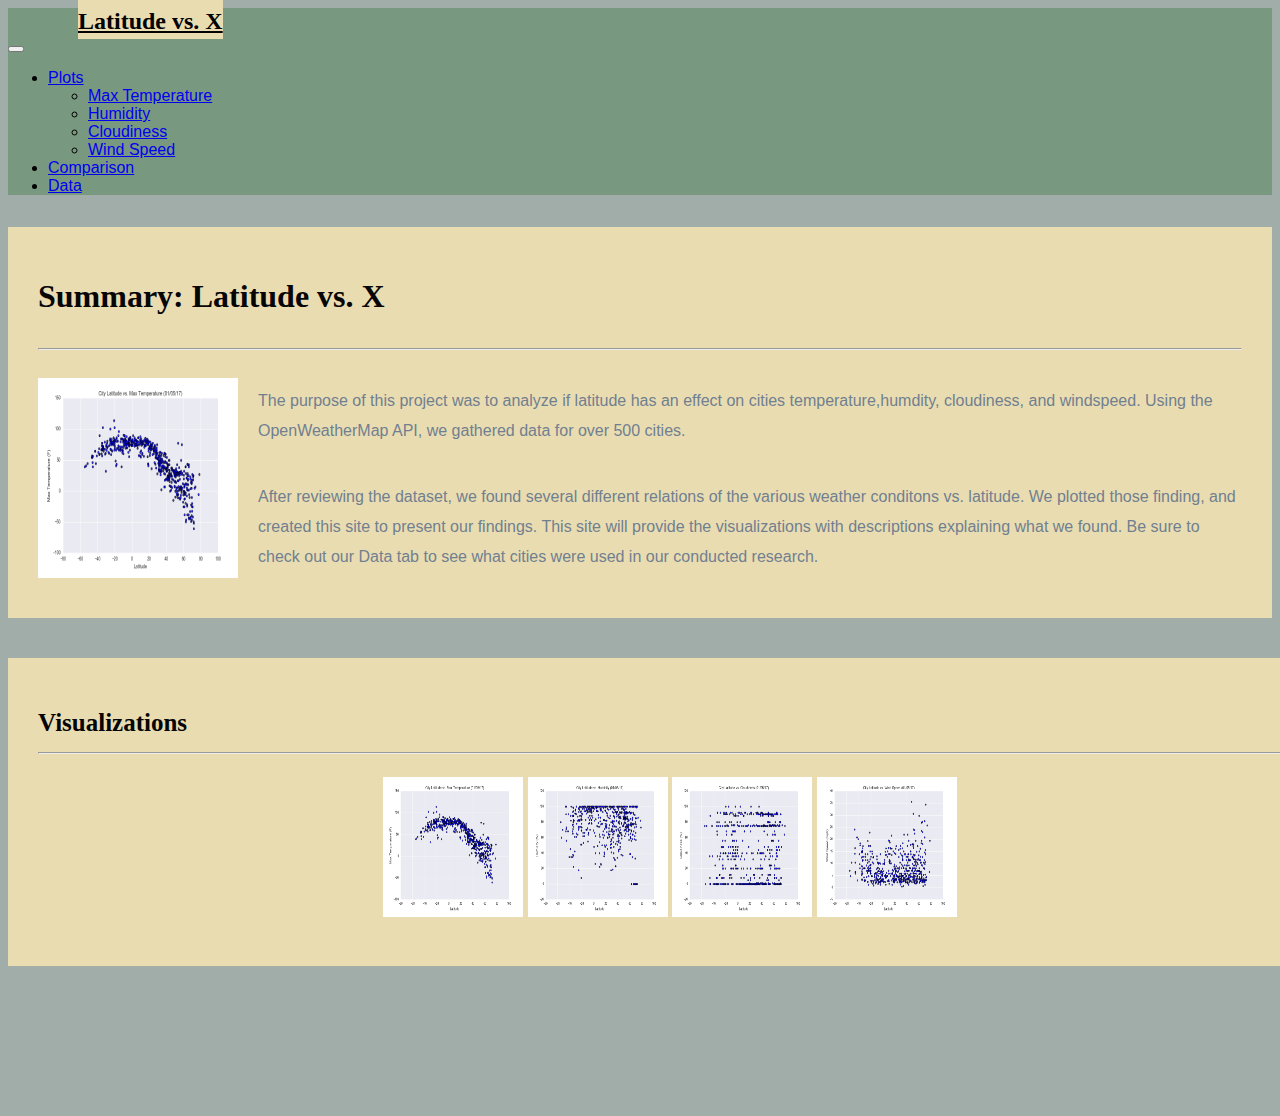
<file: 11-Web/Starter_Code/index.html>
<!DOCTYPE html>
<html lang="en-us">

<head>

  <meta charset="UTF-8">
  <!-- <meta name="viewport" content="width=device-width, initial-scale=1.0"> -->
  <meta name="viewport" content="width=device-width, initial-scale=1">

  <meta http-equiv="X-UA-Compatible" content="ie=edge">

  <title>Bootstrap Visualization Dashboard</title>

  <!-- Boostrap Stylesheet -->
  <link href="https://cdn.jsdelivr.net/npm/bootstrap@5.2.2/dist/css/bootstrap.min.css" rel="stylesheet"
    integrity="sha384-Zenh87qX5JnK2Jl0vWa8Ck2rdkQ2Bzep5IDxbcnCeuOxjzrPF/et3URy9Bv1WTRi" crossorigin="anonymous">

  <!-- Our own CSS stylesheet -->
  <link rel="stylesheet" href="assets/css/styles.css" media="screen">

</head>

<body>
  <!-- Start of navbar -->
  <!-- https://getbootstrap.com/docs/5.2/components/navbar/#offcanvas -->
  <nav class="navbar navbar-expand-lg navbar-custom">
    <div class="container-fluid">
      <div class="col-xs-9 phone-nav">
        <a class="navbar-brand" href="#" id="logo">Latitude vs. X</a>
      </div>

      <button class="navbar-toggler" type="button" data-bs-toggle="collapse" data-bs-target="#navbarNav"
        aria-controls="navbarNav" aria-expanded="false" aria-label="Toggle navigation">
        <span class="navbar-toggler-icon"></span>
      </button>

      <div>
        <ul class="nav navbar-nav justify-content-end">

          <li class="nav-item dropdown">       
            <a class="nav-link dropdown-toggle" href="#" role="button" data-bs-toggle="dropdown" aria-expanded="false" aria-haspopup="true">
              Plots<span class="caret"></span>
            </a>
            
            <ul class="dropdown-menu">
              <li><a class="dropdown-item" href="visualizations/temp.html">Max Temperature</a></li>
              <li><a class="dropdown-item" href="visualizations/humidity.html">Humidity</a></li>
              <li><a class="dropdown-item" href="visualizations/cloudiness.html">Cloudiness</a></li>
              <li><a class="dropdown-item" href="visualizations/wind.html">Wind Speed</a></li>
            </ul>
          </li>

          <li class="nav-item">
            <a class="nav-link" href="comparison.html">Comparison</a>
          </li>
          <li class="nav-item">
            <a class="nav-link" href="data.html">Data</a>
          </li>

        </ul>
      </div>
    </div>
  </nav>
  <!-- End of navbar -->

  <!-- Start of container -->
  <div class="container">
    <section class="row">
      <div class="col-md-8">
        <article class="description-content">
          <h1 class="description-header">Summary: Latitude vs. X</h1>
          <hr class="description-hr" />
          <img src="assets/images/Fig1.png" alt="" id="description-image" />
          <p>The purpose of this project was to analyze if latitude has an effect on cities temperature,humdity, cloudiness,
            and windspeed. Using the OpenWeatherMap API, we gathered data for over 500 cities. 
            </p>
          <p>After reviewing the dataset, we found several different relations of the various weather conditons  vs. latitude. We plotted those finding, and created
            this site to present our findings. This site will provide the visualizations with descriptions explaining what we found. Be sure
            to check out our Data tab to see what cities were used in our conducted research. 
            </p>
        </article>
      </div>
      <div class="col-md-4">

        <!-- Start of Visualizations imageNav Area -->
        <section id="imageNav-area">
          <div class="imageNav-content">
            <h2 class="imageNav-header">Visualizations</h2>
            <hr />
            <div id="images">
              <a href="visualizations/temp.html"><img src="assets/images/Fig1.png" alt="Latitude vs. Max Temperature"
                  class="imageNav-photo"></a>
              <a href="visualizations/humidity.html"><img src="assets/images/Fig2.png" alt="Latitude vs. Humidity"
                  class="imageNav-photo"></a>
              <a href="visualizations/cloudiness.html"><img src="assets/images/Fig3.png" alt="Latitude vs. Cloudiness"
                  class="imageNav-photo"></a>
              <a href="visualizations/wind.html"><img src="assets/images/Fig4.png" alt="Latitude vs. Wind Speed"
                  class="imageNav-photo"></a>
            </div>
          </div>
        </section>
        <!-- End of the Visualizations imageNav Area -->

      </div>
    </section>
  </div>
  <!-- End of container -->

 
  <!-- Bootstrap -->
  <script src="https://cdn.jsdelivr.net/npm/@popperjs/core@2.11.6/dist/umd/popper.min.js"
    integrity="sha384-oBqDVmMz9ATKxIep9tiCxS/Z9fNfEXiDAYTujMAeBAsjFuCZSmKbSSUnQlmh/jp3"
    crossorigin="anonymous"></script>
  <script src="https://cdn.jsdelivr.net/npm/bootstrap@5.2.2/dist/js/bootstrap.min.js"
    integrity="sha384-IDwe1+LCz02ROU9k972gdyvl+AESN10+x7tBKgc9I5HFtuNz0wWnPclzo6p9vxnk"
    crossorigin="anonymous"></script>

</body>

</html>
</file>
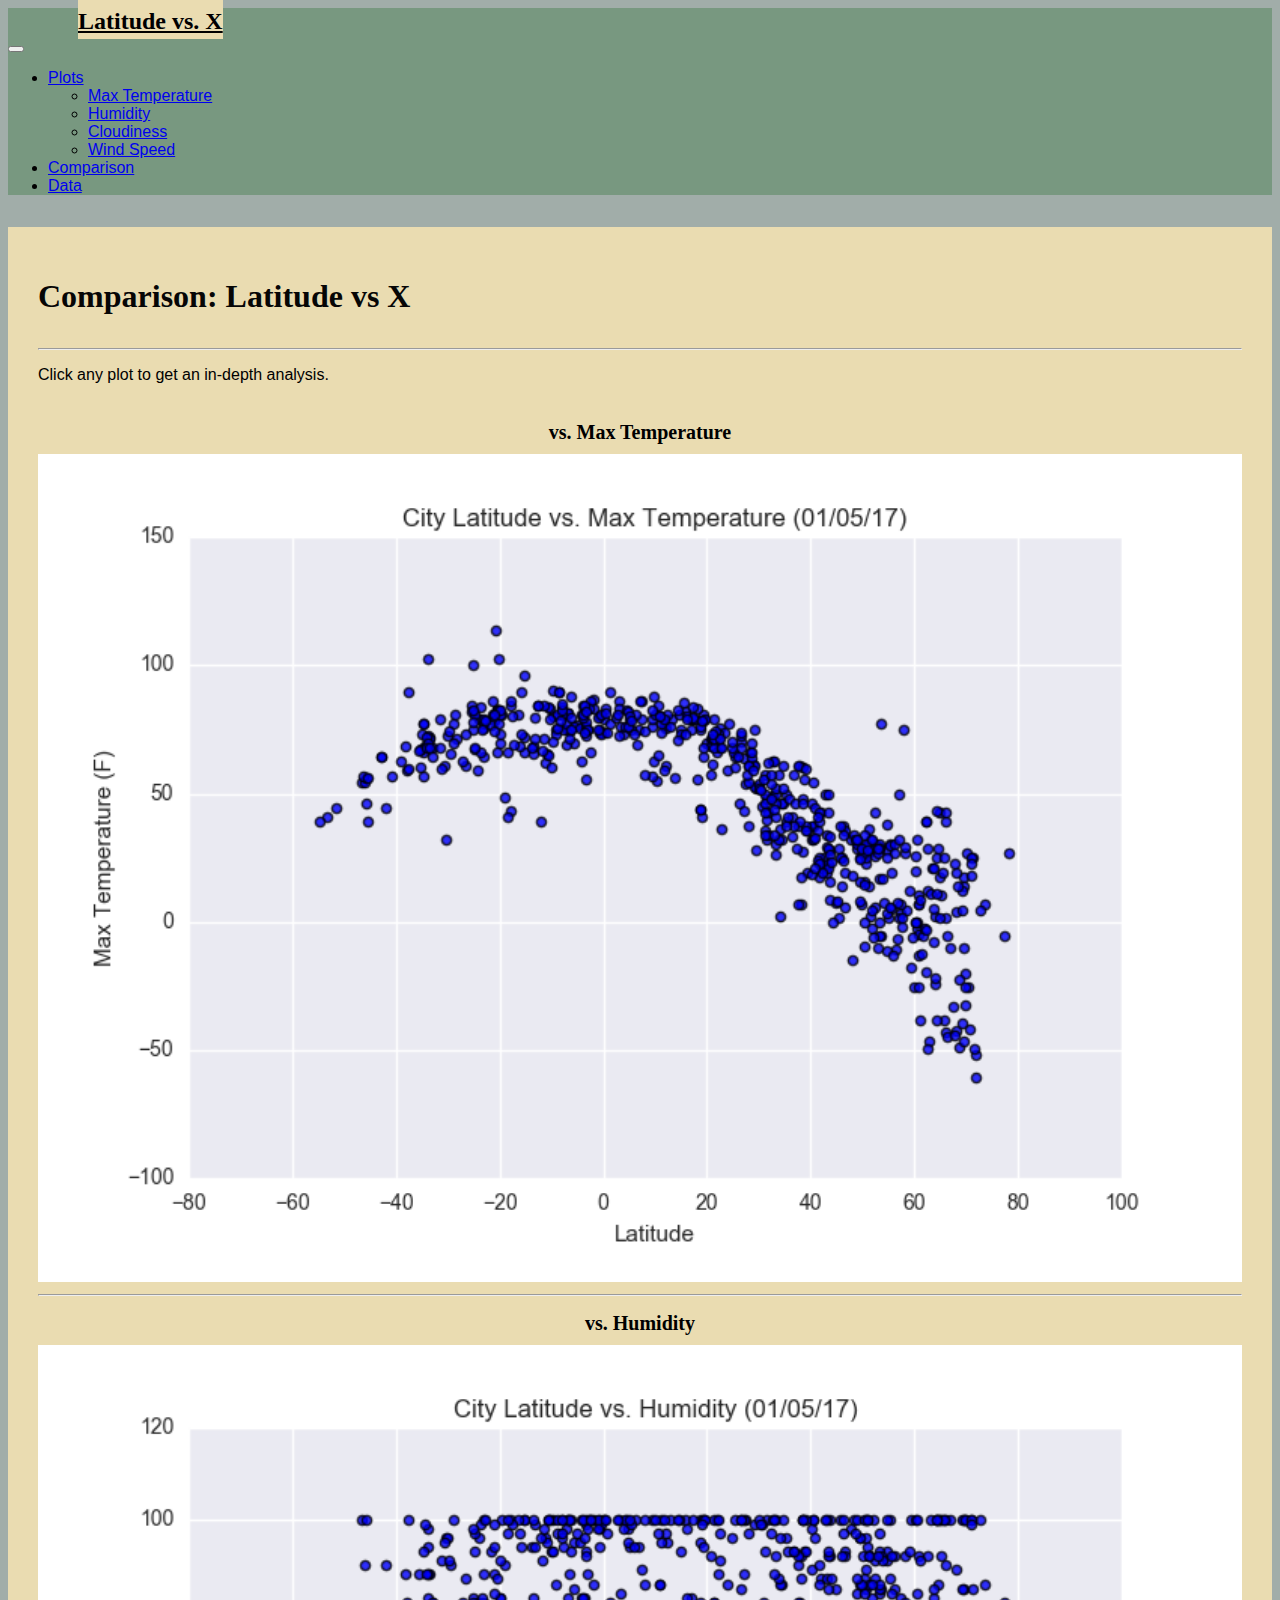
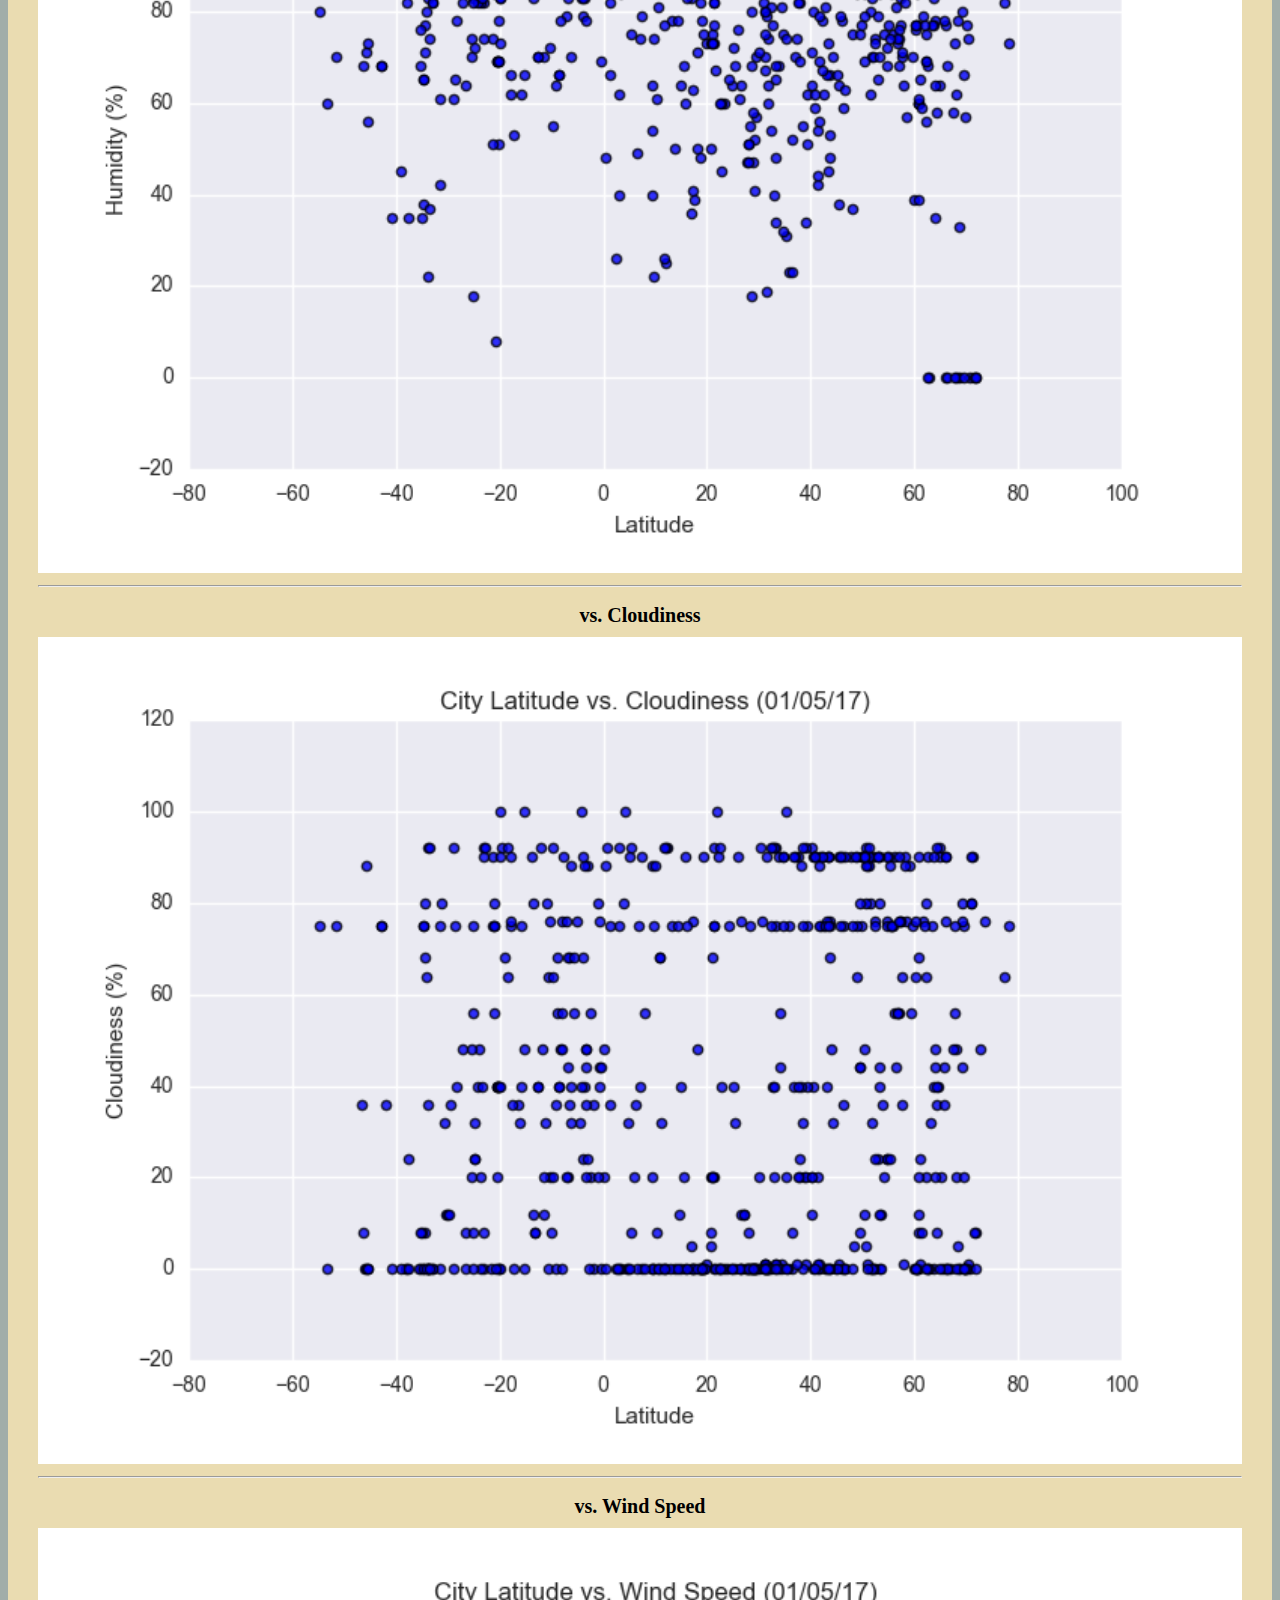
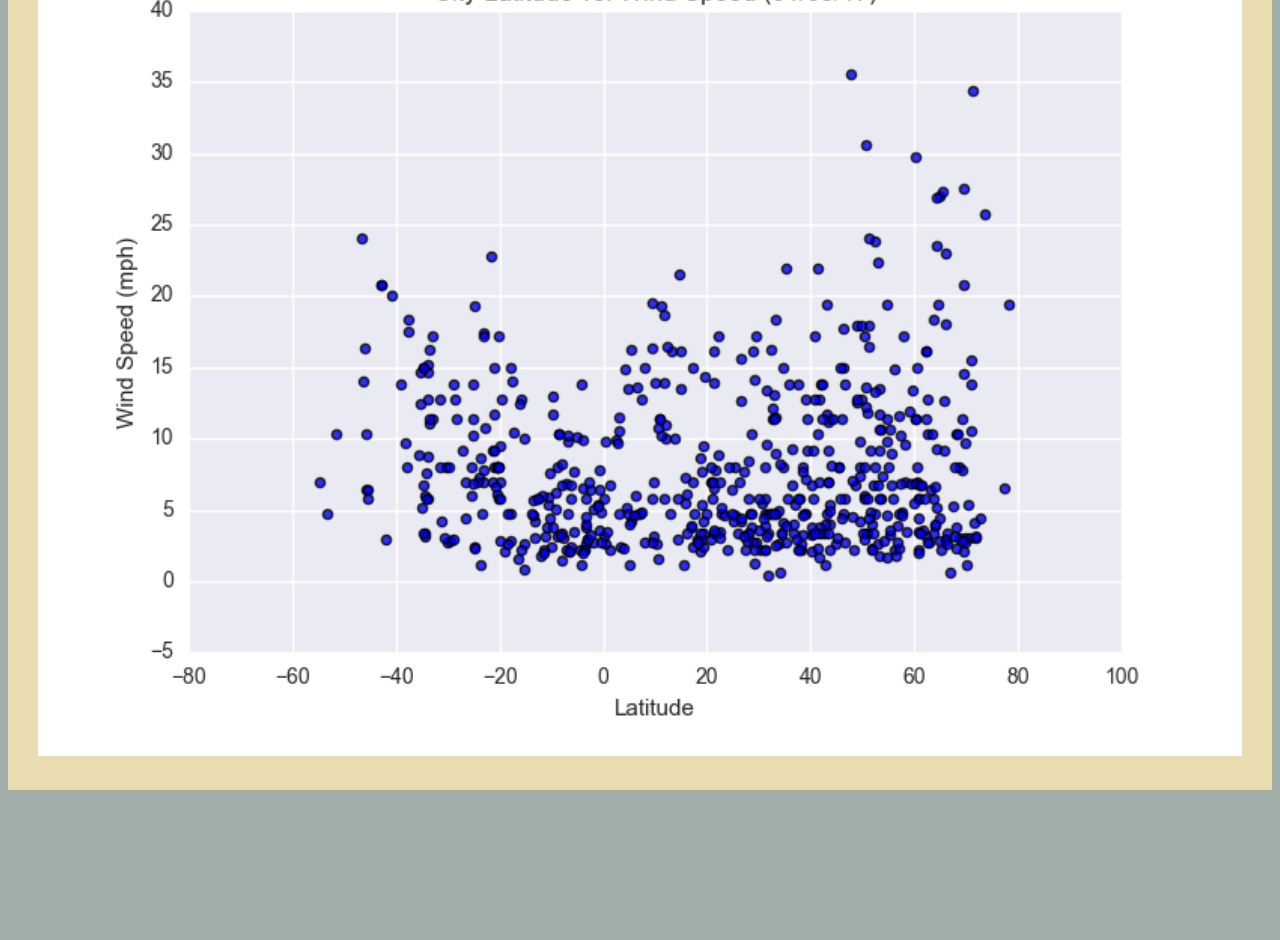
<file: 11-Web/Starter_Code/comparison.html>
<!DOCTYPE html>
<html lang="en-us">

<head>

  <meta charset="UTF-8">
  <!-- <meta name="viewport" content="width=device-width, initial-scale=1.0"> -->
  <meta name="viewport" content="width=device-width, initial-scale=1">

  <meta http-equiv="X-UA-Compatible" content="ie=edge">

  <title>Bootstrap Visualization Dashboard</title>

  <!-- Boostrap Stylesheet -->
  <link href="https://cdn.jsdelivr.net/npm/bootstrap@5.2.2/dist/css/bootstrap.min.css" rel="stylesheet"
    integrity="sha384-Zenh87qX5JnK2Jl0vWa8Ck2rdkQ2Bzep5IDxbcnCeuOxjzrPF/et3URy9Bv1WTRi" crossorigin="anonymous">

  <!-- Our own CSS stylesheet -->
  <link rel="stylesheet" href="assets/css/styles.css" media="screen">

</head>

<body>
  <!-- Start of navbar -->
  <!-- https://getbootstrap.com/docs/5.2/components/navbar/#offcanvas -->
  <nav class="navbar navbar-expand-lg navbar-custom">
    <div class="container-fluid">
      <div class="col-xs-9 phone-nav">
        <a class="navbar-brand" href="#" id="logo">Latitude vs. X</a>
      </div>

      <button class="navbar-toggler" type="button" data-bs-toggle="collapse" data-bs-target="#navbarNav"
        aria-controls="navbarNav" aria-expanded="false" aria-label="Toggle navigation">
        <span class="navbar-toggler-icon"></span>
      </button>

      <div>
        <ul class="nav navbar-nav justify-content-end">

          <li class="nav-item dropdown">       
            <a class="nav-link dropdown-toggle" href="#" role="button" data-bs-toggle="dropdown" aria-expanded="false" aria-haspopup="true">
              Plots<span class="caret"></span>
            </a>
            <!-- <a href="#" class="dropdown-toggle" data-toggle="dropdown" role="button" aria-haspopup="true"
              aria-expanded="false">Plots <span class="caret"></span></a> -->
            <ul class="dropdown-menu">
              <li><a class="dropdown-item" href="visualizations/temp.html">Max Temperature</a></li>
              <li><a class="dropdown-item" href="visualizations/humidity.html">Humidity</a></li>
              <li><a class="dropdown-item" href="visualizations/cloudiness.html">Cloudiness</a></li>
              <li><a class="dropdown-item" href="visualizations/wind.html">Wind Speed</a></li>
            </ul>
          </li>

          <li class="nav-item">
            <a class="nav-link" href="comparison.html">Comparison</a>
          </li>
          <li class="nav-item">
            <a class="nav-link" href="data.html">Data</a>
          </li>

        </ul>
      </div>
    </div>
  </nav>
  <!-- End of navbar -->

  <!-- Start of container -->
  <div class="container">
    <article class="description-content row">
      <div class="col-md-12">
        <h1 class="description-header">Comparison: Latitude vs X</h1>
        <hr class="description-hr"/>
        <p class="description-text">Click any plot to get an in-depth analysis.</p>
      </div>
      <div class="col-md-6">
        <h2 class="comparison-header">vs. Max Temperature</h2>
        <a href="visualizations/temp.html"><img src="assets/images/Fig1.png" alt="Latitude vs. Max Temperature" class="comparison-image img-responsive"></a>
        <hr class="visible-xs visible-sm">
      </div>
      <div class="col-md-6">
        <h2 class="comparison-header">vs. Humidity</h2>
        <a href="visualizations/humidity.html"><img src="assets/images/Fig2.png" alt="Latitude vs. Humidity" class="comparison-image img-responsive"></a>
        <hr class="visible-xs visible-sm">
      </div>
      <div class="col-md-6">
        <h2 class="comparison-header">vs. Cloudiness</h2>
        <a href="visualizations/cloudiness.html"><img src="assets/images/Fig3.png" alt="Latitude vs. Cloudiness" class="comparison-image img-responsive"></a>
        <hr class="visible-xs visible-sm">
      </div>
      <div class="col-md-6">
        <h2 class="comparison-header">vs. Wind Speed</h2>
        <a href="visualizations/wind.html"><img src="assets/images/Fig4.png" alt="Latitude vs. Wind Speed" class="comparison-image img-responsive"></a>
      </div>
    </article>
  </div>

 
  <!-- Bootstrap -->
  <script src="https://cdn.jsdelivr.net/npm/@popperjs/core@2.11.6/dist/umd/popper.min.js"
    integrity="sha384-oBqDVmMz9ATKxIep9tiCxS/Z9fNfEXiDAYTujMAeBAsjFuCZSmKbSSUnQlmh/jp3"
    crossorigin="anonymous"></script>
  <script src="https://cdn.jsdelivr.net/npm/bootstrap@5.2.2/dist/js/bootstrap.min.js"
    integrity="sha384-IDwe1+LCz02ROU9k972gdyvl+AESN10+x7tBKgc9I5HFtuNz0wWnPclzo6p9vxnk"
    crossorigin="anonymous"></script>

</body>

</html>
</file>
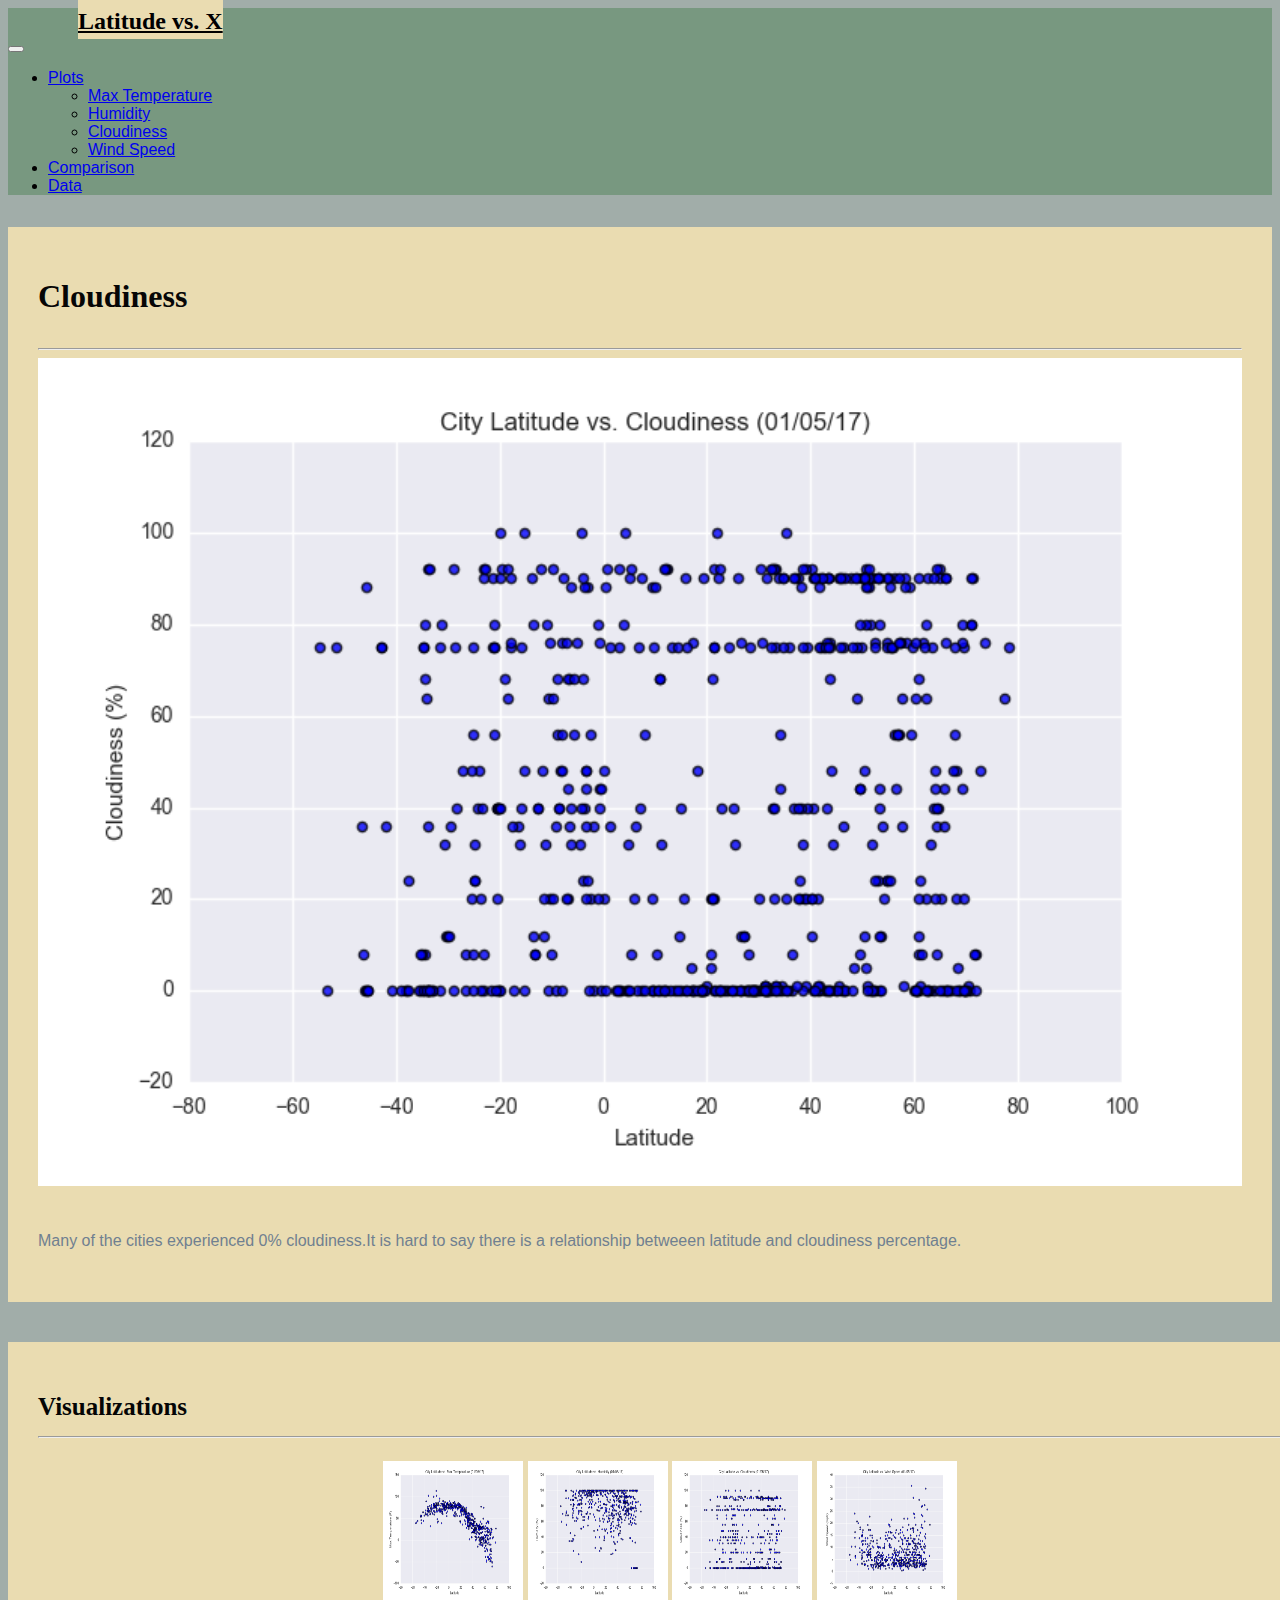
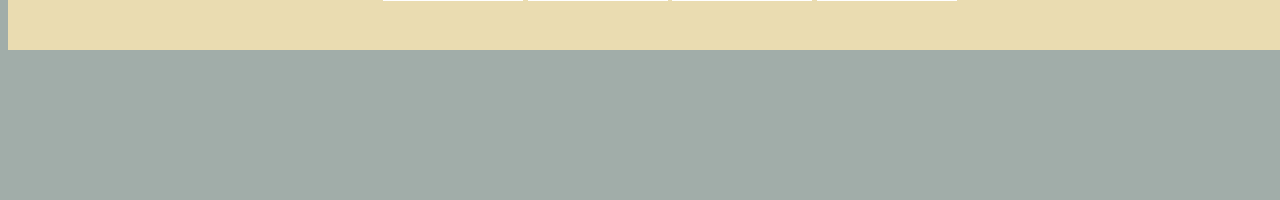
<file: 11-Web/Starter_Code/visualizations/cloudiness.html>
<!DOCTYPE html>
<html lang="en-us">

<head>

  <meta charset="UTF-8">
 
  <meta name="viewport" content="width=device-width, initial-scale=1">

  <meta http-equiv="X-UA-Compatible" content="ie=edge">

  <title> Visualization </title>

  <!-- Boostrap Stylesheet -->
  <link href="https://cdn.jsdelivr.net/npm/bootstrap@5.2.2/dist/css/bootstrap.min.css" rel="stylesheet"
    integrity="sha384-Zenh87qX5JnK2Jl0vWa8Ck2rdkQ2Bzep5IDxbcnCeuOxjzrPF/et3URy9Bv1WTRi" crossorigin="anonymous">

  <!-- Our own CSS stylesheet -->
  <link rel="stylesheet" href="../assets/css/styles.css" media="screen">

</head>

<body>
  <!-- Start of navbar -->
  <!-- https://getbootstrap.com/docs/5.2/components/navbar/#offcanvas -->
  <nav class="navbar navbar-expand-lg navbar-custom">
    <div class="container-fluid">
      <div class="col-xs-9 phone-nav">
        <a class="navbar-brand" href="../index.html" id="logo">Latitude vs. X</a>
      </div>

      <button class="navbar-toggler" type="button" data-bs-toggle="collapse" data-bs-target="#navbarNav"
        aria-controls="navbarNav" aria-expanded="false" aria-label="Toggle navigation">
        <span class="navbar-toggler-icon"></span>
      </button>

      <div>
        <ul class="nav navbar-nav justify-content-end">

          <li class="nav-item dropdown">       
            <a class="nav-link dropdown-toggle" href="#" role="button" data-bs-toggle="dropdown" aria-expanded="false" aria-haspopup="true">
              Plots<span class="caret"></span>
            </a>
            <!-- <a href="#" class="dropdown-toggle" data-toggle="dropdown" role="button" aria-haspopup="true"
              aria-expanded="false">Plots <span class="caret"></span></a> -->
            <ul class="dropdown-menu">
              <li><a class="dropdown-item" href="temp.html">Max Temperature</a></li>
              <li><a class="dropdown-item" href="humidity.html">Humidity</a></li>
              <li><a class="dropdown-item" href="cloudiness.html">Cloudiness</a></li>
              <li><a class="dropdown-item" href="wind.html">Wind Speed</a></li>
            </ul>
          </li>

          <li class="nav-item">
            <a class="nav-link" href="../comparison.html">Comparison</a>
          </li>
          <li class="nav-item">
            <a class="nav-link" href="../data.html">Data</a>
          </li>

        </ul>
      </div>
    </div>
  </nav>
  <!-- End of navbar -->

  <!-- Start of container -->
  <div class="container">
    <section class="row">
      <div class="col-md-8">
        <article class="description-content">
          <h1 class="description-header">Cloudiness</h1>
          <hr class="description-hr"/>
          <img src="../assets/images/Fig3.png" alt="" class="img-responsive"/>
          <p>Many of the cities experienced 0% cloudiness.It is hard to say there is a relationship betweeen latitude and cloudiness percentage.</p>
        </article>
      </div>

      <div class="col-md-4">

        <!-- Start of Visualizations imageNav Area -->
        <section id="imageNav-area">
          <div class="imageNav-content">
            <h2 class="imageNav-header">Visualizations</h2>
            <hr />
            <div id="images">
              <a href="temp.html"><img src="../assets/images/Fig1.png" alt="Latitude vs. Max Temperature"
                  class="imageNav-photo"></a>
              <a href="humidity.html"><img src="../assets/images/Fig2.png" alt="Latitude vs. Humidity"
                  class="imageNav-photo"></a>
              <a href="cloudiness.html"><img src="../assets/images/Fig3.png" alt="Latitude vs. Cloudiness"
                  class="imageNav-photo"></a>
              <a href="wind.html"><img src="../assets/images/Fig4.png" alt="Latitude vs. Wind Speed"
                  class="imageNav-photo"></a>
            </div>
          </div>
        </section>
        <!-- End of the Visualizations imageNav Area -->

      
  <!-- End of container -->

 
  <!-- Bootstrap -->
  <script src="https://cdn.jsdelivr.net/npm/@popperjs/core@2.11.6/dist/umd/popper.min.js"
    integrity="sha384-oBqDVmMz9ATKxIep9tiCxS/Z9fNfEXiDAYTujMAeBAsjFuCZSmKbSSUnQlmh/jp3"
    crossorigin="anonymous"></script>
  <script src="https://cdn.jsdelivr.net/npm/bootstrap@5.2.2/dist/js/bootstrap.min.js"
    integrity="sha384-IDwe1+LCz02ROU9k972gdyvl+AESN10+x7tBKgc9I5HFtuNz0wWnPclzo6p9vxnk"
    crossorigin="anonymous"></script>

</body>

</html>
</file>
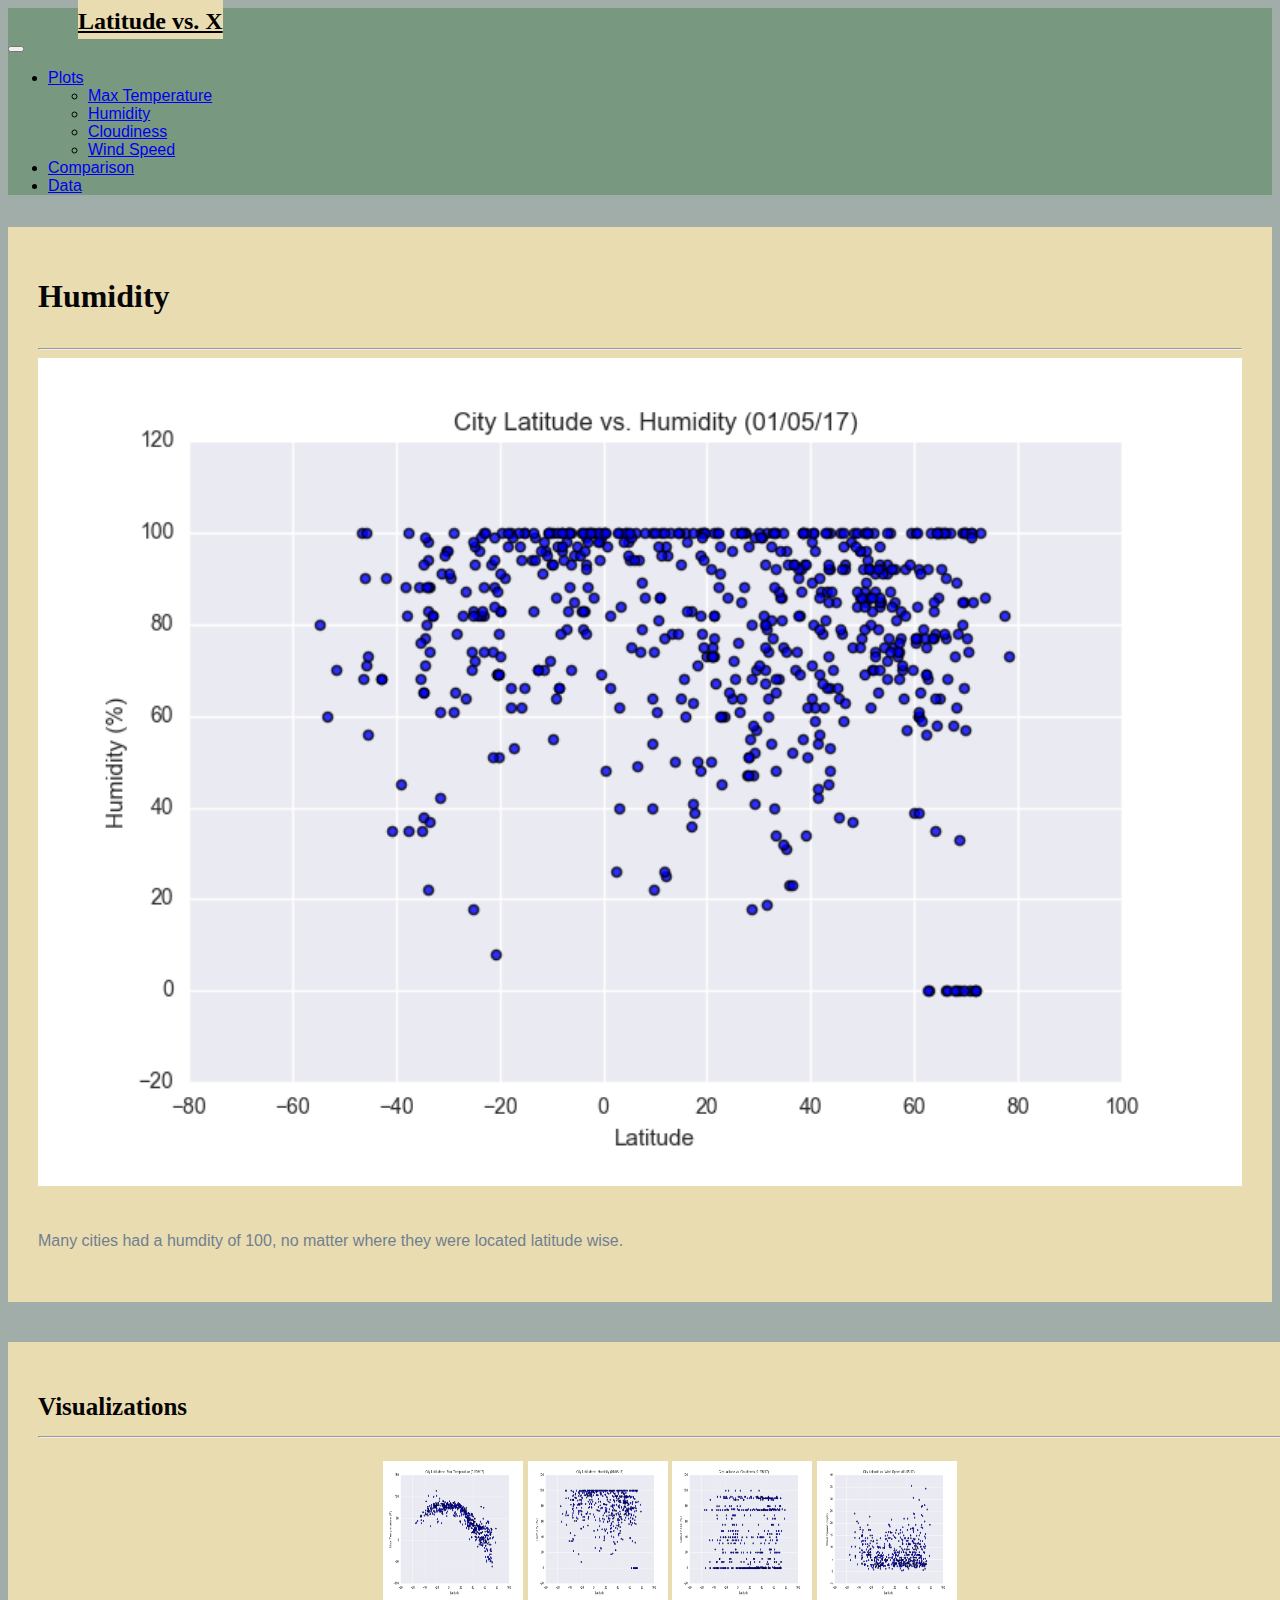
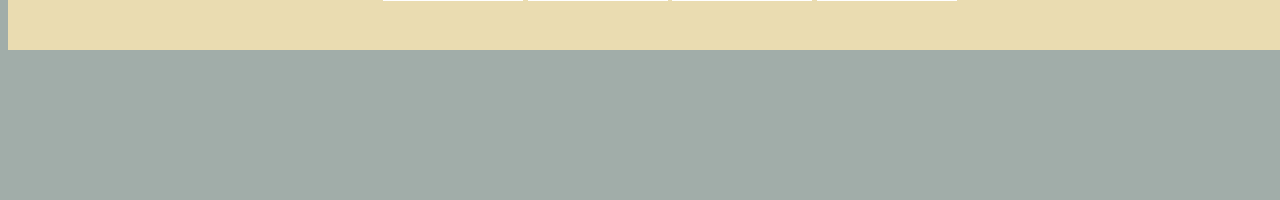
<file: 11-Web/Starter_Code/visualizations/humidity.html>
<!DOCTYPE html>
<html lang="en-us">

  <head>

    <meta charset="UTF-8">
    <meta name="viewport" content="width=device-width, initial-scale=1.0">
    <meta http-equiv="X-UA-Compatible" content="ie=edge">

    <title>Visualization</title>

    <!-- Boostrap Stylesheet -->
     <link href="https://cdn.jsdelivr.net/npm/bootstrap@5.2.2/dist/css/bootstrap.min.css" rel="stylesheet"
    integrity="sha384-Zenh87qX5JnK2Jl0vWa8Ck2rdkQ2Bzep5IDxbcnCeuOxjzrPF/et3URy9Bv1WTRi" crossorigin="anonymous">

    <!-- Our own CSS stylesheet -->
    <link rel="stylesheet" href="../assets/css/styles.css" media="screen">

  </head>

  <body>
    <!-- Start of navbar -->
     <!-- https://getbootstrap.com/docs/5.2/components/navbar/#offcanvas -->
  <nav class="navbar navbar-expand-lg navbar-custom">
    <div class="container-fluid">
      <div class="col-xs-9 phone-nav">
        <a class="navbar-brand" href="../index.html" id="logo">Latitude vs. X</a>
      </div>

      <button class="navbar-toggler" type="button" data-bs-toggle="collapse" data-bs-target="#navbarNav"
        aria-controls="navbarNav" aria-expanded="false" aria-label="Toggle navigation">
        <span class="navbar-toggler-icon"></span>
      </button>

      <div>
        <ul class="nav navbar-nav justify-content-end">

          <li class="nav-item dropdown">       
            <a class="nav-link dropdown-toggle" href="#" role="button" data-bs-toggle="dropdown" aria-expanded="false" aria-haspopup="true">
              Plots<span class="caret"></span>
            </a>
             <!-- <a href="#" class="dropdown-toggle" data-toggle="dropdown" role="button" aria-haspopup="true"
              aria-expanded="false">Plots <span class="caret"></span></a> -->
            <ul class="dropdown-menu">
              <li><a class="dropdown-item" href="temp.html">Max Temperature</a></li>
              <li><a class="dropdown-item" href="humidity.html">Humidity</a></li>
              <li><a class="dropdown-item" href="cloudiness.html">Cloudiness</a></li>
              <li><a class="dropdown-item" href="wind.html">Wind Speed</a></li>
            </ul>
          </li>

          <li class="nav-item">
            <a class="nav-link" href="../comparison.html">Comparison</a>
          </li>
          <li class="nav-item">
            <a class="nav-link" href="../data.html">Data</a>
          </li>

        </ul>
      </div>
    </div>
  </nav>
    <!-- End of navbar -->

    <!-- Start of container -->
    <div class="container">
      <section class="row">
        <div class="col-md-8">
          <article class="description-content">
            <h1 class="description-header">Humidity</h1>
            <hr class="description-hr"/>
            <img src="../assets/images/Fig2.png" alt="" class="img-responsive"/>
            <p>Many cities had a humdity of 100, no matter where they were located latitude wise. </p>
          </article>
        </div>
  
        <div class="col-md-4">
          <!-- Start of Visualizations imageNav Area -->
          <section id="imageNav-area">
            <div class="imageNav-content">
              <h2 class="imageNav-header">Visualizations</h2>
              <hr />
              <div id="images">
                <a href="temp.html"><img src="../assets/images/Fig1.png" alt="Latitude vs. Max Temperature"
                    class="imageNav-photo"></a>
                <a href="humidity.html"><img src="../assets/images/Fig2.png" alt="Latitude vs. Humidity"
                    class="imageNav-photo"></a>
                <a href="cloudiness.html"><img src="../assets/images/Fig3.png" alt="Latitude vs. Cloudiness"
                    class="imageNav-photo"></a>
                <a href="wind.html"><img src="../assets/images/Fig4.png" alt="Latitude vs. Wind Speed"
                    class="imageNav-photo"></a>
              </div>
            </div>
          </section>
          <!-- End of the Visualizations imageNav Area -->

    <!-- End of container -->

    <script src="https://cdn.jsdelivr.net/npm/@popperjs/core@2.11.6/dist/umd/popper.min.js"
    integrity="sha384-oBqDVmMz9ATKxIep9tiCxS/Z9fNfEXiDAYTujMAeBAsjFuCZSmKbSSUnQlmh/jp3"
    crossorigin="anonymous"></script>
  <script src="https://cdn.jsdelivr.net/npm/bootstrap@5.2.2/dist/js/bootstrap.min.js"
    integrity="sha384-IDwe1+LCz02ROU9k972gdyvl+AESN10+x7tBKgc9I5HFtuNz0wWnPclzo6p9vxnk"
    crossorigin="anonymous"></script>

</html>
</file>
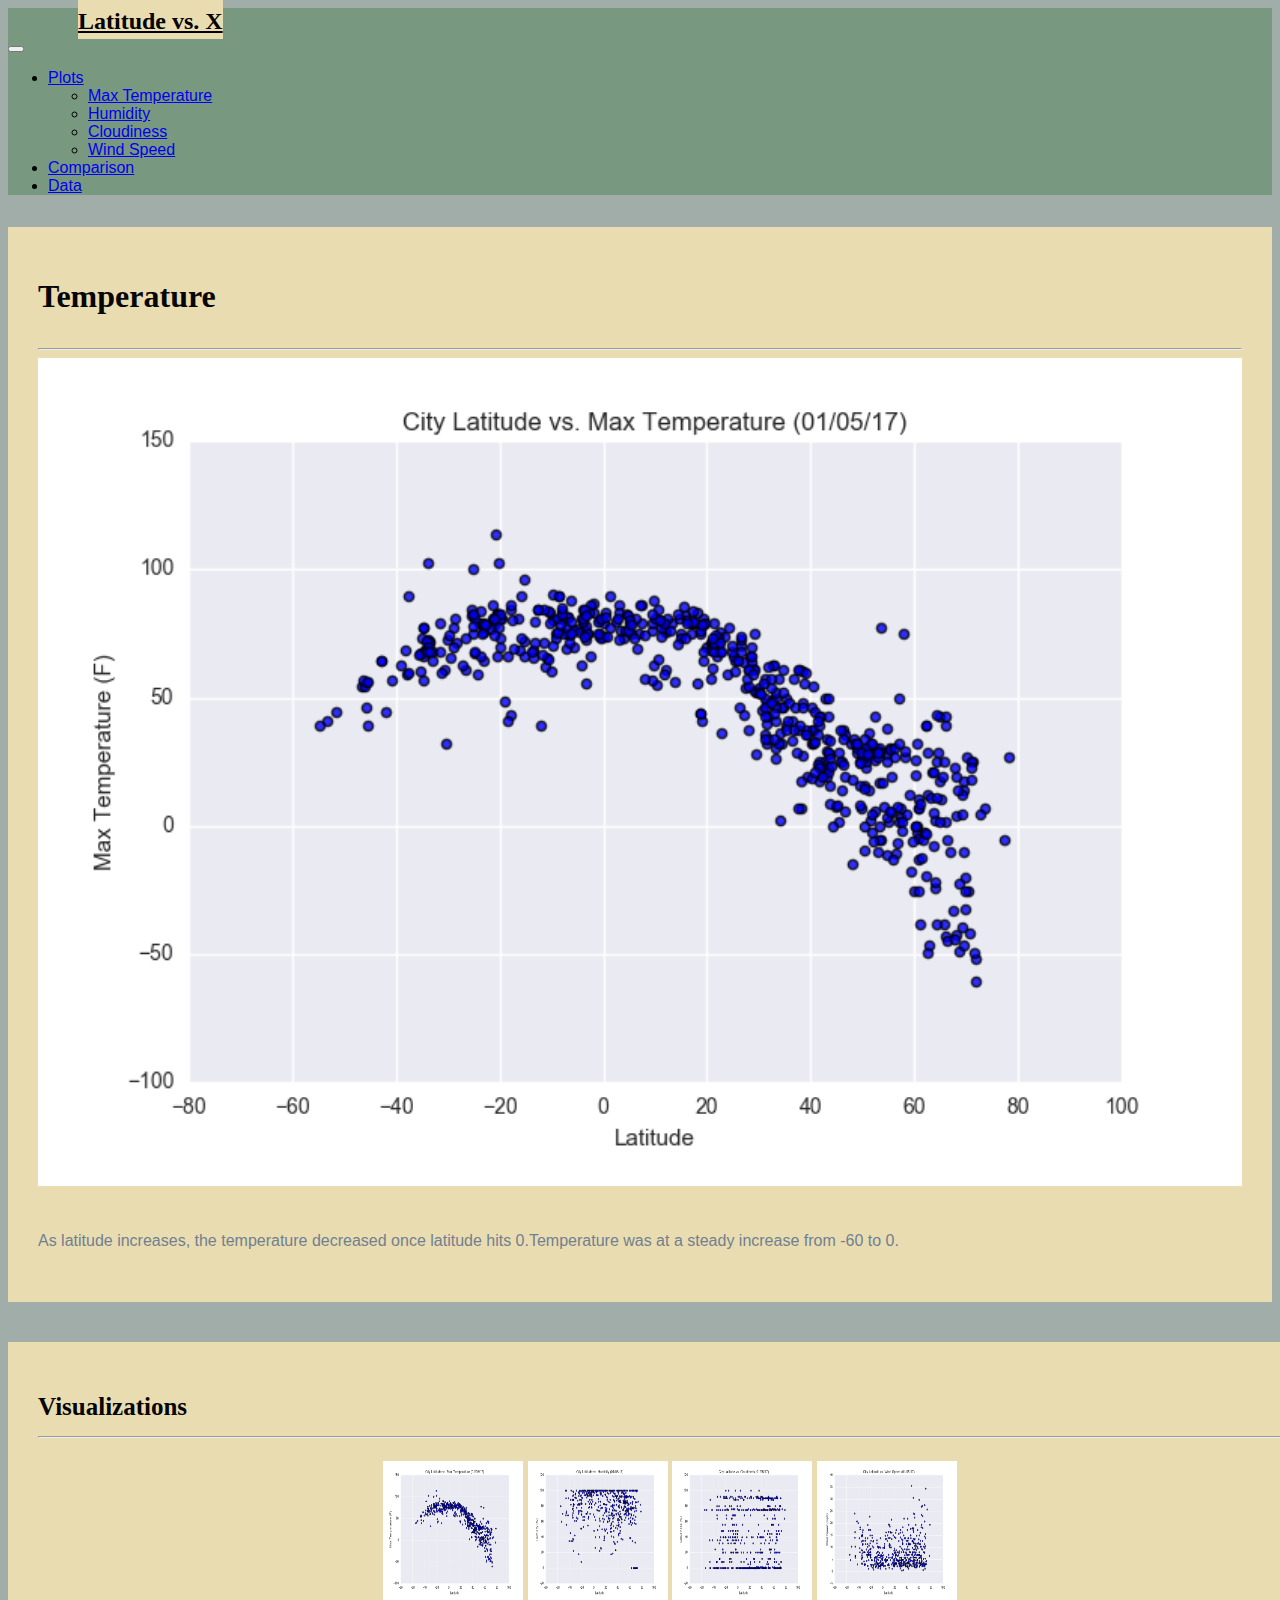
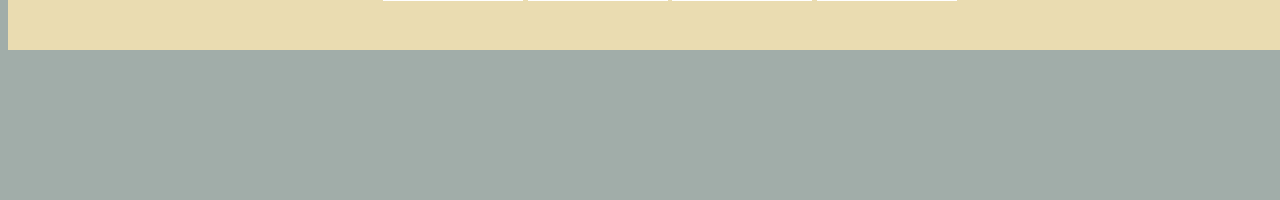
<file: 11-Web/Starter_Code/visualizations/temp.html>
<!DOCTYPE html>
<html lang="en-us">
  <head>

    <meta charset="UTF-8">
    <meta name="viewport" content="width=device-width, initial-scale=1.0">
    <meta http-equiv="X-UA-Compatible" content="ie=edge">

    <title> Visualization </title>
    <!-- Boostrap Stylesheet -->
    <link href="https://cdn.jsdelivr.net/npm/bootstrap@5.2.2/dist/css/bootstrap.min.css" rel="stylesheet"
    integrity="sha384-Zenh87qX5JnK2Jl0vWa8Ck2rdkQ2Bzep5IDxbcnCeuOxjzrPF/et3URy9Bv1WTRi" crossorigin="anonymous">

    <!-- Our own CSS stylesheet -->
    <link rel="stylesheet" href="../assets/css/styles.css" media="screen">

  </head>

  <body>
    <!-- Start of navbar -->
    <nav class="navbar navbar-expand-lg navbar-custom">
      <div class="container-fluid">
        <div class="col-xs-9 phone-nav">
          <a class="navbar-brand" href="../index.html" id="logo">Latitude vs. X</a>
        </div>
  
        <button class="navbar-toggler" type="button" data-bs-toggle="collapse" data-bs-target="#navbarNav"
          aria-controls="navbarNav" aria-expanded="false" aria-label="Toggle navigation">
          <span class="navbar-toggler-icon"></span>
        </button>
  
        <div>
          <ul class="nav navbar-nav justify-content-end">
  
            <li class="nav-item dropdown">       
              <a class="nav-link dropdown-toggle" href="#" role="button" data-bs-toggle="dropdown" aria-expanded="false" aria-haspopup="true">
                Plots<span class="caret"></span>
              </a>
              
              <ul class="dropdown-menu">
                <li><a class="dropdown-item" href="temp.html">Max Temperature</a></li>
                <li><a class="dropdown-item" href="humidity.html">Humidity</a></li>
                <li><a class="dropdown-item" href="cloudiness.html">Cloudiness</a></li>
                <li><a class="dropdown-item" href="wind.html">Wind Speed</a></li>
              </ul>
            </li>
  
            <li class="nav-item">
              <a class="nav-link" href="../comparison.html">Comparison</a>
            </li>
            <li class="nav-item">
              <a class="nav-link" href="../data.html">Data</a>
            </li>
  
          </ul>
        </div>
      </div>
    </nav>
    <!-- End of navbar -->

    <!-- Start of container -->
    <div class="container">
      <section class="row">
        <div class="col-md-8">
          <article class="description-content">
            <h1 class="description-header">Temperature</h1>
            <hr class="description-hr"/>
            <img src="../assets/images/Fig1.png" alt="" class="img-responsive"/>
            <p>As latitude increases, the temperature decreased once latitude hits 0.Temperature was at a steady increase from -60 to 0.</p>
          </article>
        </div>
  
        <div class="col-md-4">
          <!-- Start of Visualizations imageNav Area -->
          <section id="imageNav-area">
            <div class="imageNav-content">
              <h2 class="imageNav-header">Visualizations</h2>
              <hr />
              <div id="images">
                <a href="temp.html"><img src="../assets/images/Fig1.png" alt="Latitude vs. Max Temperature"
                    class="imageNav-photo"></a>
                <a href="humidity.html"><img src="../assets/images/Fig2.png" alt="Latitude vs. Humidity"
                    class="imageNav-photo"></a>
                <a href="cloudiness.html"><img src="../assets/images/Fig3.png" alt="Latitude vs. Cloudiness"
                    class="imageNav-photo"></a>
                <a href="wind.html"><img src="../assets/images/Fig4.png" alt="Latitude vs. Wind Speed"
                    class="imageNav-photo"></a>
              </div>
            </div>
          </section>
          <!-- End of the Visualizations imageNav Area -->

    <!-- End of container -->

    <script src="https://cdn.jsdelivr.net/npm/@popperjs/core@2.11.6/dist/umd/popper.min.js"
    integrity="sha384-oBqDVmMz9ATKxIep9tiCxS/Z9fNfEXiDAYTujMAeBAsjFuCZSmKbSSUnQlmh/jp3"
    crossorigin="anonymous"></script>
  <script src="https://cdn.jsdelivr.net/npm/bootstrap@5.2.2/dist/js/bootstrap.min.js"
    integrity="sha384-IDwe1+LCz02ROU9k972gdyvl+AESN10+x7tBKgc9I5HFtuNz0wWnPclzo6p9vxnk"
    crossorigin="anonymous"></script>


</html>
</file>
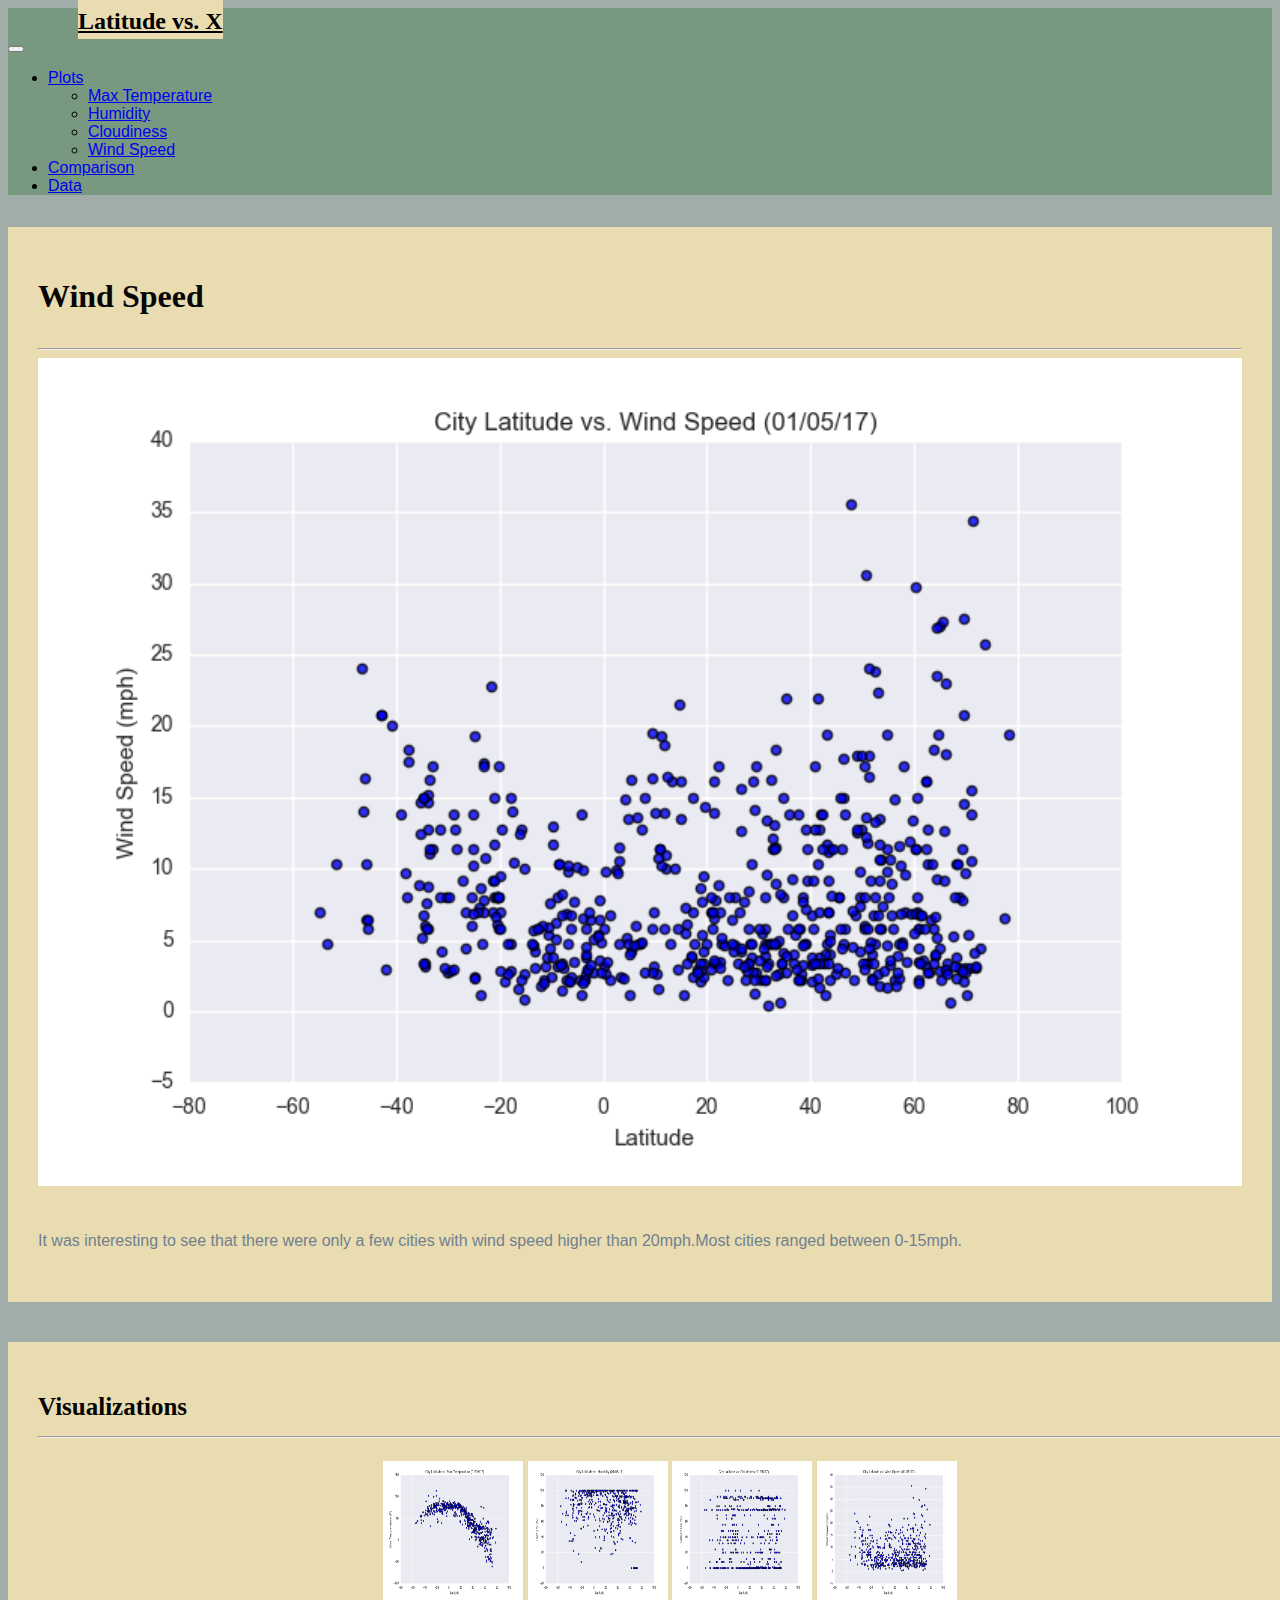
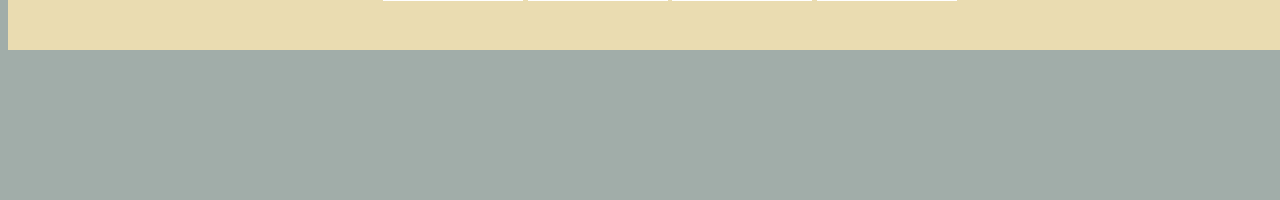
<file: 11-Web/Starter_Code/visualizations/wind.html>
<!DOCTYPE html>
<html lang="en-us">
  <head>

    <meta charset="UTF-8">
    <meta name="viewport" content="width=device-width, initial-scale=1.0">
    <meta http-equiv="X-UA-Compatible" content="ie=edge">

    <title> Visualization </title>
    <!-- Boostrap Stylesheet -->
    <link href="https://cdn.jsdelivr.net/npm/bootstrap@5.2.2/dist/css/bootstrap.min.css" rel="stylesheet"
    integrity="sha384-Zenh87qX5JnK2Jl0vWa8Ck2rdkQ2Bzep5IDxbcnCeuOxjzrPF/et3URy9Bv1WTRi" crossorigin="anonymous">

    <!-- Our own CSS stylesheet -->
    <link rel="stylesheet" href="../assets/css/styles.css" media="screen">

  </head>

  <body>
    <!-- Start of navbar -->
    <nav class="navbar navbar-expand-lg navbar-custom">
      <div class="container-fluid">
        <div class="col-xs-9 phone-nav">
          <a class="navbar-brand" href="../index.html" id="logo">Latitude vs. X</a>
        </div>
  
        <button class="navbar-toggler" type="button" data-bs-toggle="collapse" data-bs-target="#navbarNav"
          aria-controls="navbarNav" aria-expanded="false" aria-label="Toggle navigation">
          <span class="navbar-toggler-icon"></span>
        </button>
  
        <div>
          <ul class="nav navbar-nav justify-content-end">
  
            <li class="nav-item dropdown">       
              <a class="nav-link dropdown-toggle" href="#" role="button" data-bs-toggle="dropdown" aria-expanded="false" aria-haspopup="true">
                Plots<span class="caret"></span>
              </a>
              
              <ul class="dropdown-menu">
                <li><a class="dropdown-item" href="temp.html">Max Temperature</a></li>
                <li><a class="dropdown-item" href="humidity.html">Humidity</a></li>
                <li><a class="dropdown-item" href="cloudiness.html">Cloudiness</a></li>
                <li><a class="dropdown-item" href="wind.html">Wind Speed</a></li>
              </ul>
            </li>
  
            <li class="nav-item">
              <a class="nav-link" href="../comparison.html">Comparison</a>
            </li>
            <li class="nav-item">
              <a class="nav-link" href="../data.html">Data</a>
            </li>
  
          </ul>
        </div>
      </div>
    </nav>
    <!-- End of navbar -->

    <!-- Start of container -->
    <div class="container">
      <section class="row">
        <div class="col-md-8">
          <article class="description-content">
            <h1 class="description-header">Wind Speed</h1>
            <hr class="description-hr"/>
            <img src="../assets/images/Fig4.png" alt="" class="img-responsive"/>
            <p>It was interesting to see that there were only a few cities with wind speed higher than 20mph.Most cities ranged between 0-15mph.</p>
          </article>
        </div>
  
        <div class="col-md-4">

          <!-- Start of Visualizations imageNav Area -->
          <section id="imageNav-area">
            <div class="imageNav-content">
              <h2 class="imageNav-header">Visualizations</h2>
              <hr />
              <div id="images">
                <a href="temp.html"><img src="../assets/images/Fig1.png" alt="Latitude vs. Max Temperature"
                    class="imageNav-photo"></a>
                <a href="humidity.html"><img src="../assets/images/Fig2.png" alt="Latitude vs. Humidity"
                    class="imageNav-photo"></a>
                <a href="cloudiness.html"><img src="../assets/images/Fig3.png" alt="Latitude vs. Cloudiness"
                    class="imageNav-photo"></a>
                <a href="wind.html"><img src="../assets/images/Fig4.png" alt="Latitude vs. Wind Speed"
                    class="imageNav-photo"></a>
              </div>
            </div>
          </section>
          <!-- End of the Visualizations imageNav Area -->

    <!-- End of container -->

    <script src="https://cdn.jsdelivr.net/npm/@popperjs/core@2.11.6/dist/umd/popper.min.js"
    integrity="sha384-oBqDVmMz9ATKxIep9tiCxS/Z9fNfEXiDAYTujMAeBAsjFuCZSmKbSSUnQlmh/jp3"
    crossorigin="anonymous"></script>
  <script src="https://cdn.jsdelivr.net/npm/bootstrap@5.2.2/dist/js/bootstrap.min.js"
    integrity="sha384-IDwe1+LCz02ROU9k972gdyvl+AESN10+x7tBKgc9I5HFtuNz0wWnPclzo6p9vxnk"
    crossorigin="anonymous"></script>


</html>
</file>
<file: 11-Web/Starter_Code/assets/css/styles.css>
/* ----DEFAULT ELEMENT STYLING START---- */
html {
  /* Positioning */
  position: relative;

  /* Box-model */
  min-height: 100%;
}

body {
  /* Positioning */
  margin-bottom: 150px;

  /* Typography */
  font-family: Arial;

  /* Visual */
  background-color: #a1ada9;
}

/* Media query for body */
@media only screen and (max-width: 800px) {
  /* Set background color to white on small screens */
  body {
    /* Visual */
    background-color: rgb(255, 255, 255);
  }
}

/* ----DEFAULT ELEMENT STYLING END---- */

/* ----NAV START---- */
.navbar-custom {
  background-color: rgb(120, 152, 128);
}

#logo {
  /* Box-model */
  height: 60px;
  padding-top: 20px;
  padding-bottom: 5px;

  /* Positioning */
  margin-left: 70px;
  font-family: Georgia, 'Times New Roman', Times, serif;
   /* Typography */
  font-size: 24px;
  font-weight: bold;
  color: rgb(0, 0, 0);

  /* Visual */
  background: rgb(234, 220, 177);
}

/* Logo hover state */
#logo:hover {
  /* Visual */
  opacity: 0.7;
}

.navbar-right-custom {
  /* Box-model */
  padding-top: 6px;
  padding-right: 20px;

  /* Typography */
  font-family: Georgia, Times, "Times New Roman", serif;;
  font-weight: lighter;
}

/* Nav element hover state */
.navbar-default .navbar-nav > li > a:hover {
  color: #000000;
}

/* Media query for nav */
@media only screen and (max-width: 800px) {
  .navbar-header {
    background-color: #000000;
  }

  #logo {
    width: 100%;

    /* Box-model */
    height: 60px;
    padding-top: 20px;
    padding-bottom: 5px;

    /* Positioning */
    margin-left: 0;
    font-family: Georgia, Times, "Times New Roman", serif;

    /* Typography */
    font-size: 24px;
    font-weight: bold;
    color: #fff;

    /* Visual */
    background: #020202;
  }
}

/* -----NAV END---- */

/* ----DESCRIPTION START---- */
.description-header {
  /* Positioning */
  margin-bottom: 33px;
  font-family: Georgia, Times, "Times New Roman", serif;

  /* Typography */
  font-size: 32px;
  font-weight: bold;
  color: #060606;
}

.description-content {
  /* Box-model */
  padding: 30px;

  /* Positioning */
  margin-top: 32px;

  /* Visual */
  background-color: rgb(234, 220, 177);
}

.description-content > p {
  /* Box-model */
  padding-top: 20px;

  /* Typography */
  font-size: 16px;
  line-height: 30px;
  color: slategray;
}

.description-text {
  padding-bottom: 20px;
}

#description-image {
  /* Positioning */
  float: left;

  /* Box-model */
  width: 200px;
  height: 200px;
  margin-top: 20px;
  margin-right: 20px;
}

/* Description content media query */
@media only screen and (max-width: 767px) {
  /* override default class styling for positioning/padding */

  .description-content {
    /* Box-model */
    padding: 0;

    /* Positioning */
    margin-top: 0;
  }
}

/* ----DESCRIPTION END---- */

/* ----IMAGE NAV START---- */
#imageNav-area {
  width: 100%;

  /* Box-model */
  padding: 30px 30px 45px;

  /* Positioning */
  margin-top: 40px;

  /* Visual */
  background-color: rgb(234, 220, 177);
}

.imageNav-header {
  /* Positioning */
  margin-bottom: 15px;
  font-family: Georgia, Times, "Times New Roman", serif;

  /* Typography */
  font-size: 25px;
  font-weight: bold;
  color: #050505;
}

.imageNav-photo {
  width: 140px;

  /* Box-model */
  height: 140px;
}

.imageNav-photo:hover {
  /* Visuals */
  opacity: 0.6;
}

.imageNav-photo.active {
  /* Visuals */
  border: 2px solid #000000;
}

#images {
  /* Box-model */
  padding-top: 15px;

  /* Typography */
  text-align: center;
}

/* ----IMAGE NAV END---- */

/* ----COMPARISON START---- */
.comparison-image:hover {
  opacity: 0.6;
}

/* ** David for comparison.html */
.img-responsive {
  width: 100%;
  height: 80%;
}

.comparison-header {
  /* Positioning */
  margin-bottom: 10px;
  font-family: Georgia, Times, "Times New Roman", serif;

  /* Typography */
  font-size: 20px;
  font-weight: bold;
  color: #000000;
  text-align: center;
}

/* ----COMPARISON END---- */

/* ----FOOTER START---- */
.footer {
  /* Positioning */
  position: absolute;
  bottom: 0;

  /* Box-model */
  width: 100%;
  height: 60px;
  margin-top: 30px;

  /* Visual */
  background-color: #666;
}

.text-muted-footer {
  /* Positioning */
  margin-top: 15px;

  /* Typography */
  color: rgb(234, 220, 177);
}

.two-toned-footer-color {
  /* Box-model */
  height: 6px;
  padding-top: 3px;

  /* Visual */
  background-color: #000000;
}

/* ----FOOTER END---- */
</file>
